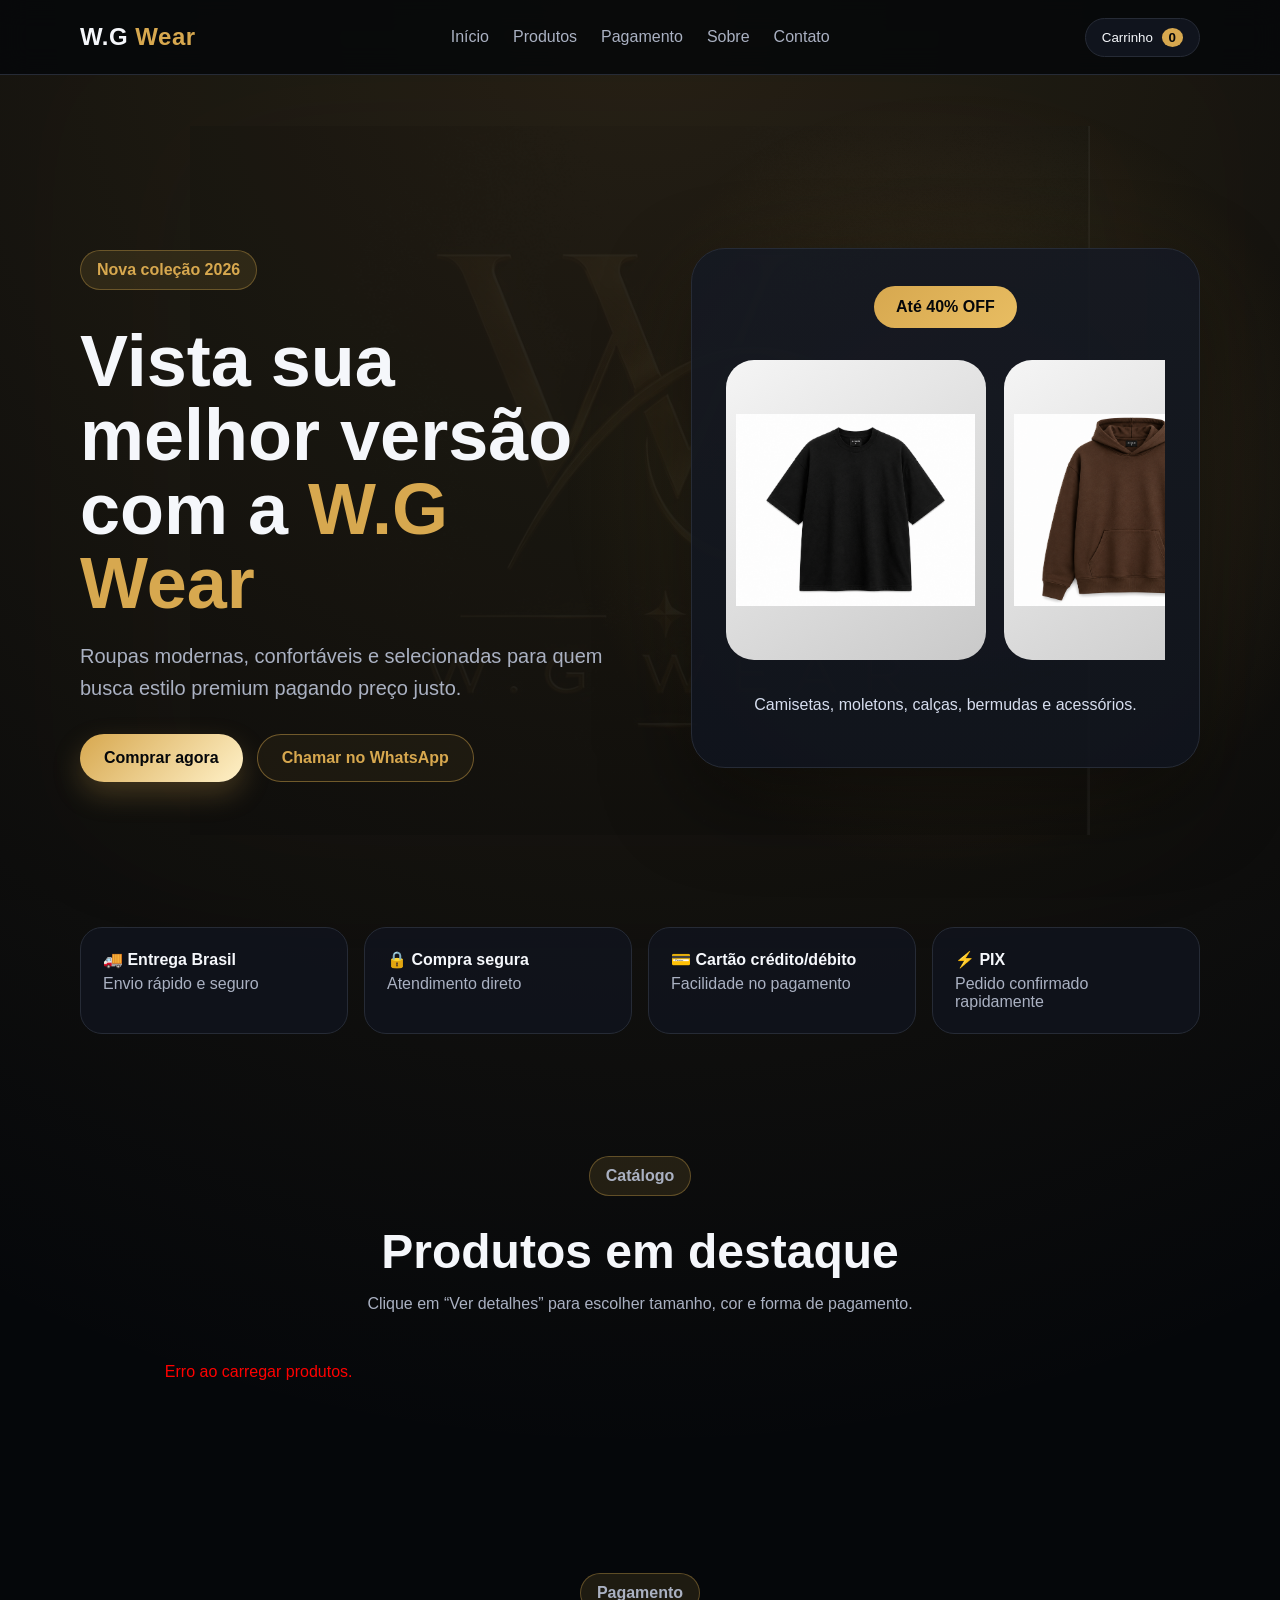
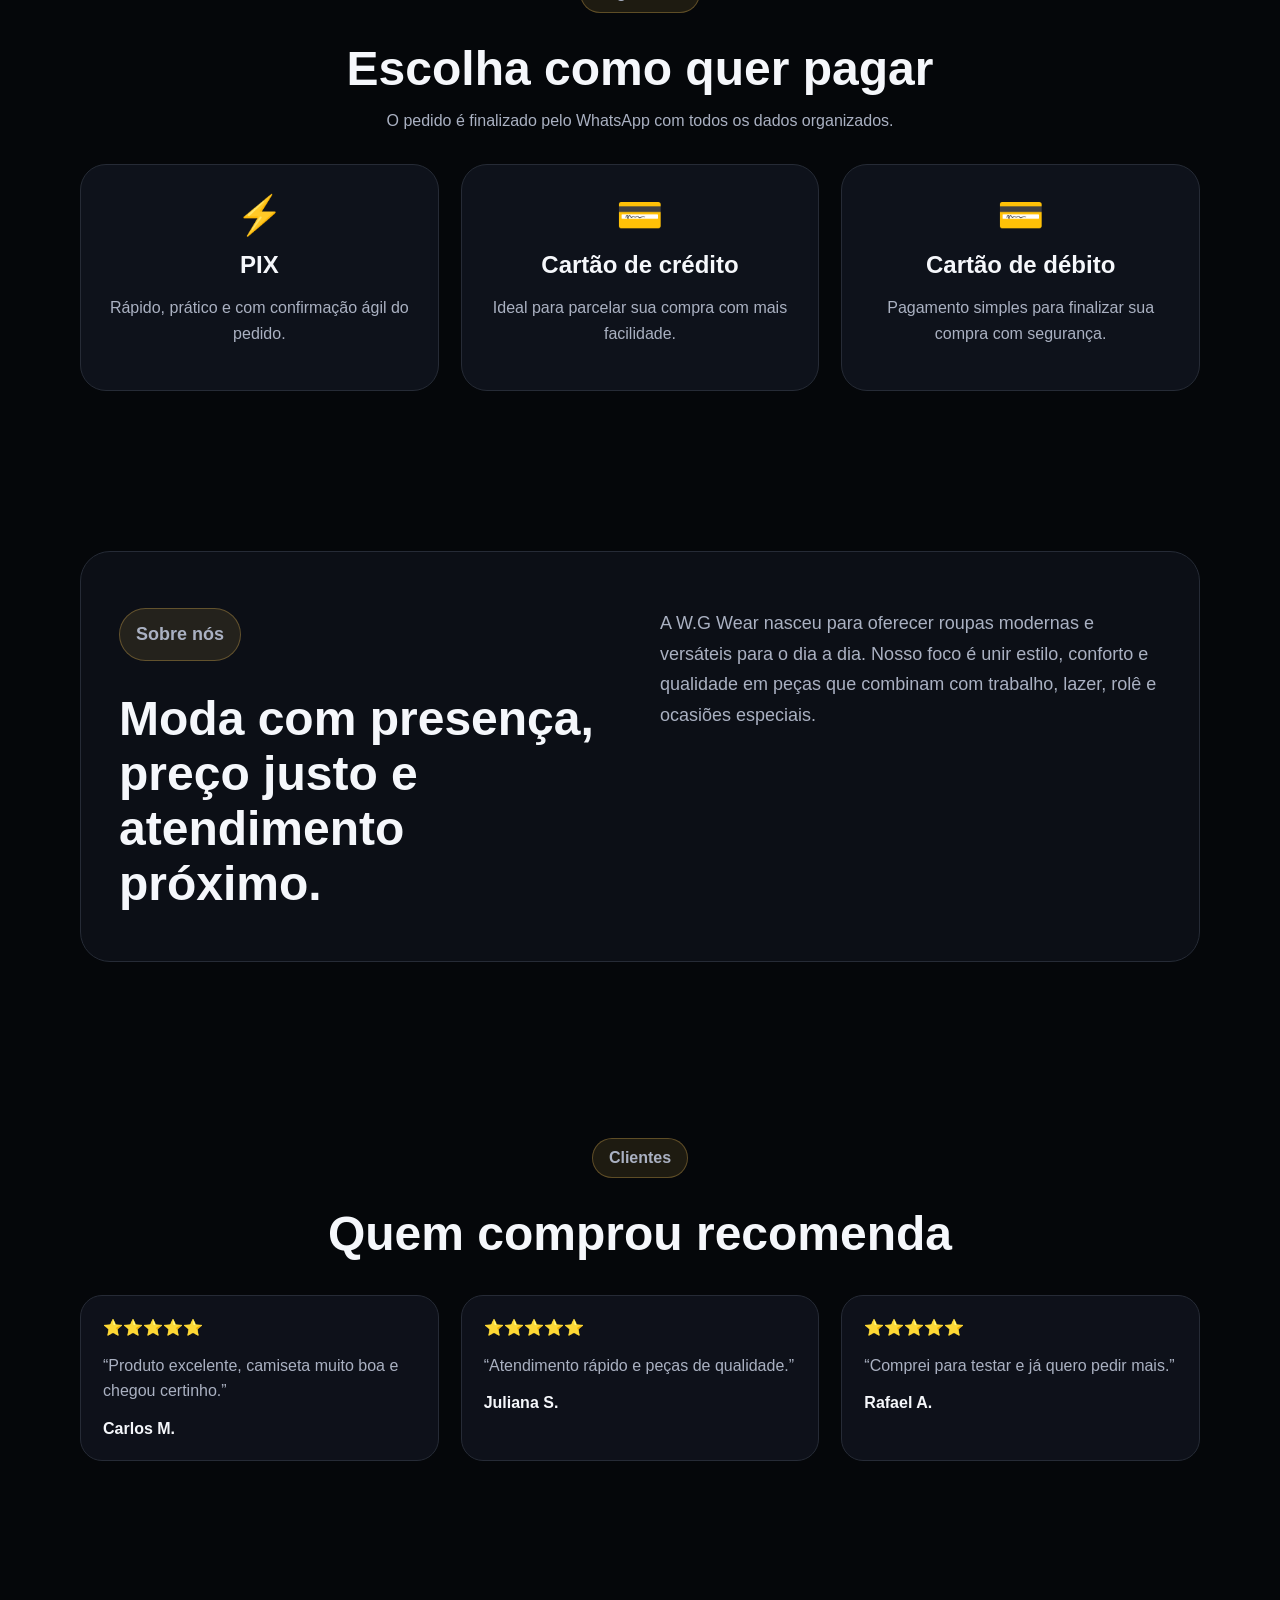
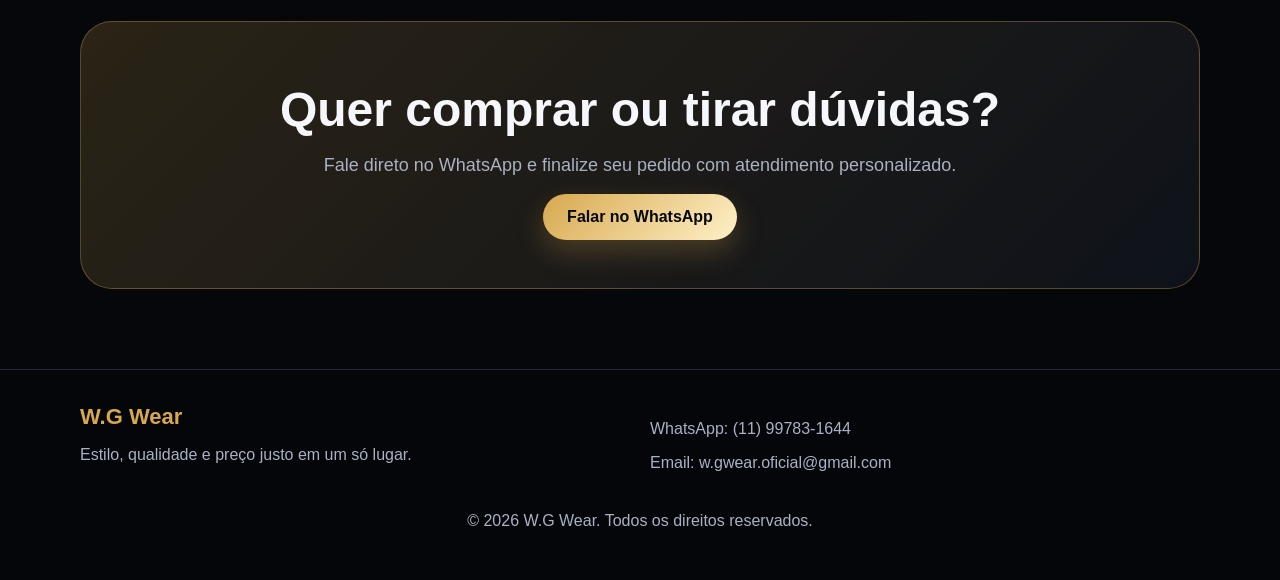
<file: wemerson_imports_checkout_detalhes/index.html>
<!DOCTYPE html>
<html lang="pt-BR">
<head>
  <meta charset="UTF-8" />
  <meta name="viewport" content="width=device-width, initial-scale=1.0" />
  <title>W.G Wear | Moda Masculina e Feminina</title>
  <meta name="description" content="W.G Wear: roupas modernas, camisetas premium, moletons, bermudas e acessórios com PIX, cartão de crédito e débito." />
  <meta name="keywords" content="W.G Wear, loja de roupa, camisetas, moda masculina, streetwear, roupas importadas" />
  <meta name="author" content="W.G Wear" />
  <meta property="og:title" content="W.G Wear" />
  <meta property="og:description" content="Estilo, qualidade e preço justo em um só lugar." />
  <meta property="og:type" content="website" />
  <meta property="og:image" content="assets/logo-bg.png" />
  <link rel="icon" href="assets/logo-bg.png" type="image/png" />
  <link rel="stylesheet" href="style.css" />
  <!-- Google tag (gtag.js) -->
  <script async src="https://www.googletagmanager.com/gtag/js?id=G-TPC8C4ZMBR"></script>
  <script>
  window.dataLayer = window.dataLayer || [];
  function gtag(){dataLayer.push(arguments);}
  gtag('js', new Date());

  gtag('config', 'G-TPC8C4ZMBR');
  </script>
</head>
<body>
  <div class="site-bg-logo" aria-hidden="true"></div>

  <header class="topbar">
    <div class="container nav">
      <a href="#inicio" class="brand">W.G <span>Wear</span></a>
      <nav class="menu" id="menu">
        <a href="#inicio">Início</a>
        <a href="#produtos">Produtos</a>
        <a href="#pagamento">Pagamento</a>
        <a href="#sobre">Sobre</a>
        <a href="#contato">Contato</a>
      </nav>
      <button class="cart-btn" onclick="toggleCart()">Carrinho <strong id="cartCount">0</strong></button>
      <button class="hamb" onclick="toggleMenu()" aria-label="Abrir menu">☰</button>
    </div>
  </header>

  <main id="inicio">
    <section class="hero">
      <div class="container hero-grid">
        <div class="hero-copy">
          <p class="tag">Nova coleção 2026</p>
          <h1>Vista sua melhor versão com a <span>W.G Wear</span></h1>
          <p class="hero-text">Roupas modernas, confortáveis e selecionadas para quem busca estilo premium pagando preço justo.</p>
          <div class="hero-actions">
            <a class="btn primary" href="#produtos">Comprar agora</a>
            <a class="btn secondary" href="https://wa.me/5511997831644?text=Ol%C3%A1%2C%20vim%20pelo%20site%20W.G%20Wear%21%20Gostaria%20de%20mais%20informa%C3%A7%C3%B5es%20sobre%20os%20produtos." target="_blank">Chamar no WhatsApp</a>
          </div>
        </div>

        <div class="hero-card">
          <div class="discount">Até 40% OFF</div>
          <div class="hero-slider" aria-label="Vitrine de roupas W.G Wear">
            <div class="hero-track">
              <div class="hero-slide"><img src="assets/Camiseta Primium Oversized Preta.png" alt="Camiseta oversized"></div>
              <div class="hero-slide"><img src="assets/moletom-premium.png" alt="Moletom premium"></div>
              <div class="hero-slide"><img src="assets/calca-cargo.png" alt="Calça cargo street"></div>
              <div class="hero-slide"><img src="assets/bermuda-casual.png" alt="Bermuda casual"></div>
              <div class="hero-slide"><img src="assets/bone-basico.png" alt="Boné"></div>
              <div class="hero-slide"><img src="assets/Camiseta Primium Oversized Preta.png" alt="Camiseta oversized"></div>
              <div class="hero-slide"><img src="assets/moletom-premium.png" alt="Moletom premium"></div>
              <div class="hero-slide"><img src="assets/calca-cargo.png" alt="Calça cargo street"></div>
              <div class="hero-slide"><img src="assets/bermuda-casual.png" alt="Bermuda casual"></div>
              <div class="hero-slide"><img src="assets/bone-basico.png" alt="Boné"></div>
            </div>
          </div>
          <p>Camisetas, moletons, calças, bermudas e acessórios.</p>
        </div>
      </div>
    </section>

    <section class="benefits">
      <div class="container benefits-grid">
        <div><strong>🚚 Entrega Brasil</strong><span>Envio rápido e seguro</span></div>
        <div><strong>🔒 Compra segura</strong><span>Atendimento direto</span></div>
        <div><strong>💳 Cartão crédito/débito</strong><span>Facilidade no pagamento</span></div>
        <div><strong>⚡ PIX</strong><span>Pedido confirmado rapidamente</span></div>
      </div>
    </section>

    <section id="produtos" class="products-section">
      <div class="container section-head">
        <p class="tag">Catálogo</p>
        <h2>Produtos em destaque</h2>
        <p>Clique em “Ver detalhes” para escolher tamanho, cor e forma de pagamento.</p>
      </div>
      <div class="container products" id="products"></div>
    </section>

    <section id="pagamento" class="payment-section">
      <div class="container section-head">
        <p class="tag">Pagamento</p>
        <h2>Escolha como quer pagar</h2>
        <p>O pedido é finalizado pelo WhatsApp com todos os dados organizados.</p>
      </div>
      <div class="container payment-grid">
        <article><span>⚡</span><h3>PIX</h3><p>Rápido, prático e com confirmação ágil do pedido.</p></article>
        <article><span>💳</span><h3>Cartão de crédito</h3><p>Ideal para parcelar sua compra com mais facilidade.</p></article>
        <article><span>💳</span><h3>Cartão de débito</h3><p>Pagamento simples para finalizar sua compra com segurança.</p></article>
      </div>
    </section>

    <section id="sobre" class="about">
      <div class="container about-grid">
        <div>
          <p class="tag">Sobre nós</p>
          <h2>Moda com presença, preço justo e atendimento próximo.</h2>
        </div>
        <p>A W.G Wear nasceu para oferecer roupas modernas e versáteis para o dia a dia. Nosso foco é unir estilo, conforto e qualidade em peças que combinam com trabalho, lazer, rolê e ocasiões especiais.</p>
      </div>
    </section>

    <section class="reviews">
      <div class="container section-head">
        <p class="tag">Clientes</p>
        <h2>Quem comprou recomenda</h2>
      </div>
      <div class="container reviews-grid">
        <article>⭐⭐⭐⭐⭐<p>“Produto excelente, camiseta muito boa e chegou certinho.”</p><strong>Carlos M.</strong></article>
        <article>⭐⭐⭐⭐⭐<p>“Atendimento rápido e peças de qualidade.”</p><strong>Juliana S.</strong></article>
        <article>⭐⭐⭐⭐⭐<p>“Comprei para testar e já quero pedir mais.”</p><strong>Rafael A.</strong></article>
      </div>
    </section>

    <section id="contato" class="contact">
      <div class="container contact-box">
        <h2>Quer comprar ou tirar dúvidas?</h2>
        <p>Fale direto no WhatsApp e finalize seu pedido com atendimento personalizado.</p>
        <a class="btn primary" href="https://wa.me/5511997831644?text=Ol%C3%A1%2C%20tenho%20interesse%20nos%20produtos%20da%20W.G%20Wear" target="_blank">Falar no WhatsApp</a>
      </div>
    </section>
  </main>

  <aside class="cart" id="cart">
    <div class="cart-head">
      <h3>Seu carrinho</h3>
      <button onclick="toggleCart()">×</button>
    </div>
    <div id="cartItems" class="cart-items"></div>
    <div class="cart-footer">
      <label for="paymentMethod">Forma de pagamento</label>
      <select id="paymentMethod" onchange="renderCart()">
        <option value="PIX">PIX</option>
        <option value="Cartão de crédito">Cartão de crédito</option>
        <option value="Cartão de débito">Cartão de débito</option>
      </select>
      <strong>Total: <span id="cartTotal">R$ 0,00</span></strong>
      <button class="btn primary full" onclick="abrirCheckout()">Finalizar Pedido</button>
    </div>
  </aside>

   <div class="modal" id="productModal" aria-hidden="true">
    <div class="modal-overlay" onclick="closeProductModal()"></div>

    <div
      class="modal-content"
      role="dialog"
      aria-modal="true"
      aria-label="Detalhes do produto"
    >
      <button
        class="modal-close"
        onclick="closeProductModal()"
      >
        ×
      </button>

      <div id="modalBody"></div>
    </div>
  </div>

  <!-- MODAL CHECKOUT -->

  <div id="checkoutModal" class="checkout-modal">

    <div class="checkout-content">

      <div class="checkout-head">
        <h2>Finalizar Pedido</h2>

        <button onclick="fecharCheckout()">
          ×
        </button>
      </div>

      <div class="checkout-form">

        <input
  type="text"
  id="nomeCliente"
  placeholder="Nome Completo"
  required
>

<input
  type="tel"
  id="telefoneCliente"
  placeholder="WhatsApp"
  required
>

<input
  type="text"
  id="cpfCliente"
  placeholder="CPF"
  required
>

<input
  type="text"
  id="cepCliente"
  placeholder="CEP"
  required
>

<input
  type="text"
  id="enderecoCliente"
  placeholder="Rua / Avenida"
  required
>

<input
  type="text"
  id="numeroCliente"
  placeholder="Número"
  required
>

<input
  type="text"
  id="complementoCliente"
  placeholder="Complemento"
  required
>

<input
  type="text"
  id="bairroCliente"
  placeholder="Bairro"
  required
>

<input
  type="text"
  id="cidadeCliente"
  placeholder="Cidade"
  required
>

<select id="pagamentoCliente" required>
  <option value="" selected disabled>
    Forma de pagamento
  </option>

  <option value="PIX">
    PIX
  </option>

  <option value="Cartão de crédito">
    Cartão de crédito
  </option>

  <option value="Cartão de débito">
    Cartão de débito
  </option>
</select>

<button
  type="button"
  id="btnFinalizarPedido"
  class="btn primary full"
  onclick="enviarPedidoWhatsapp()"
>
  Finalizar Pedido
</button>

</div>

</div>

</div>

<footer>
  <div class="container footer-grid">
    <div>
      <strong>W.G Wear</strong>
      <p>
        Estilo, qualidade e preço justo em um só lugar.
      </p>
    </div>

    <div>
      <p>WhatsApp: (11) 99783-1644</p>
      <p>Email: w.gwear.oficial@gmail.com</p>
    </div>
  </div>

  <p class="copy">
    © 2026 W.G Wear. Todos os direitos reservados.
  </p>
</footer>

<script src="script.js" defer></script>
</body>
</html>
</file>
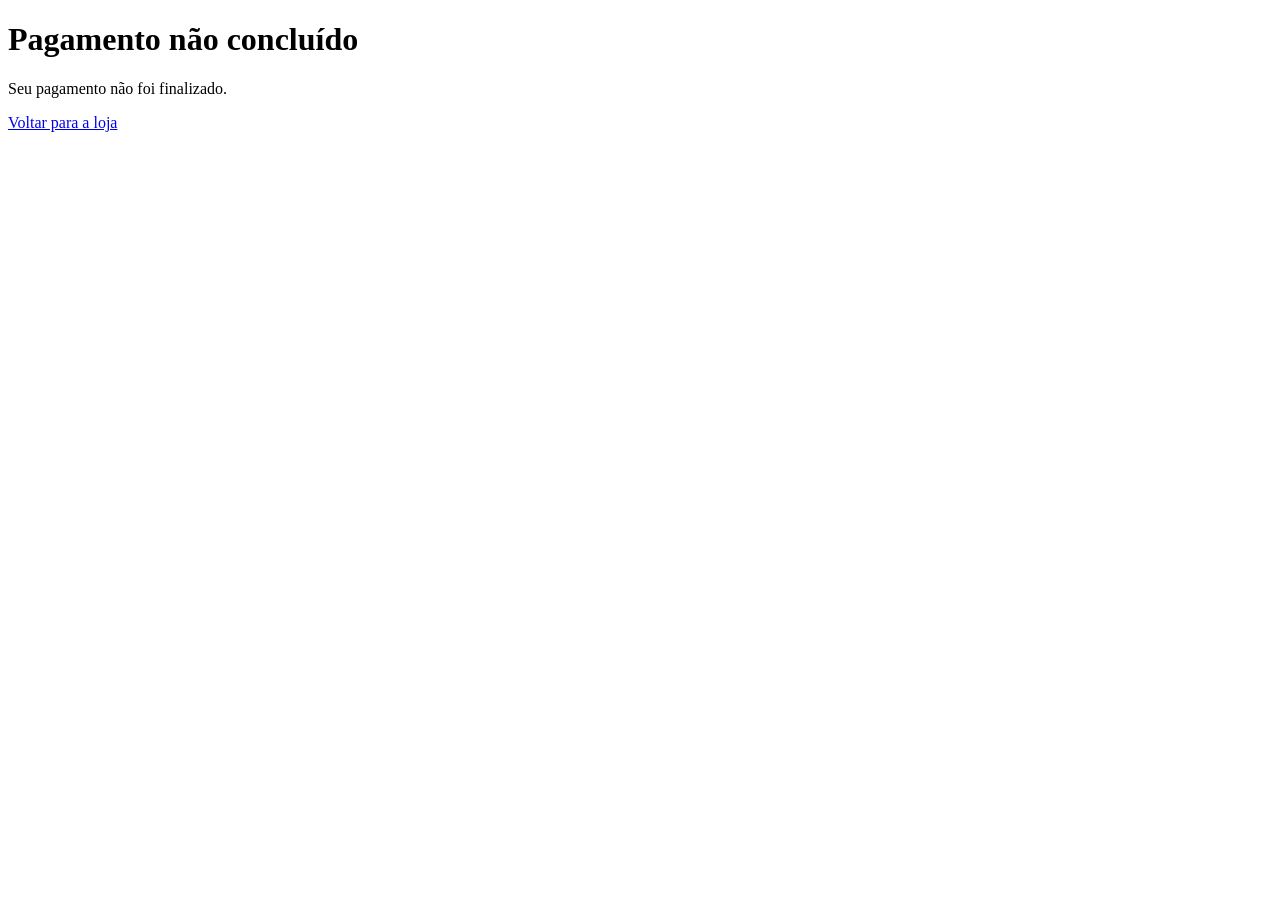
<file: wemerson_imports_checkout_detalhes/falha.html>
<!DOCTYPE html>
<html lang="pt-BR">
<head>
  <meta charset="UTF-8">
  <title>Pagamento não concluído - W.G Wear</title>
</head>
<body>
  <h1>Pagamento não concluído</h1>
  <p>Seu pagamento não foi finalizado.</p>
  <a href="/">Voltar para a loja</a>
</body>
</html>
</file>
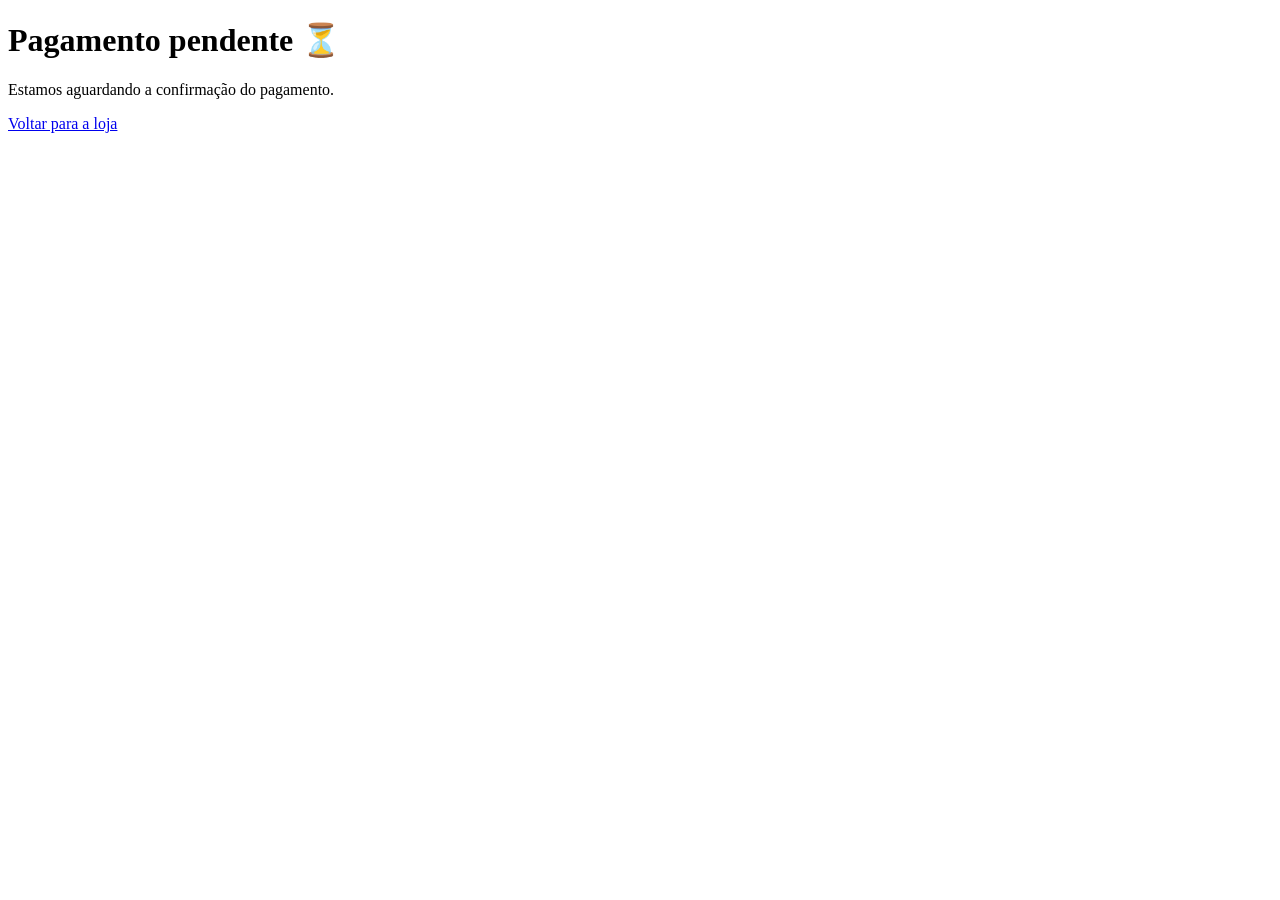
<file: wemerson_imports_checkout_detalhes/pendente.html>
<!DOCTYPE html>
<html lang="pt-BR">
<head>
  <meta charset="UTF-8">
  <title>Pagamento pendente - W.G Wear</title>
</head>
<body>
  <h1>Pagamento pendente ⏳</h1>
  <p>Estamos aguardando a confirmação do pagamento.</p>
  <a href="/">Voltar para a loja</a>
</body>
</html>
</file>
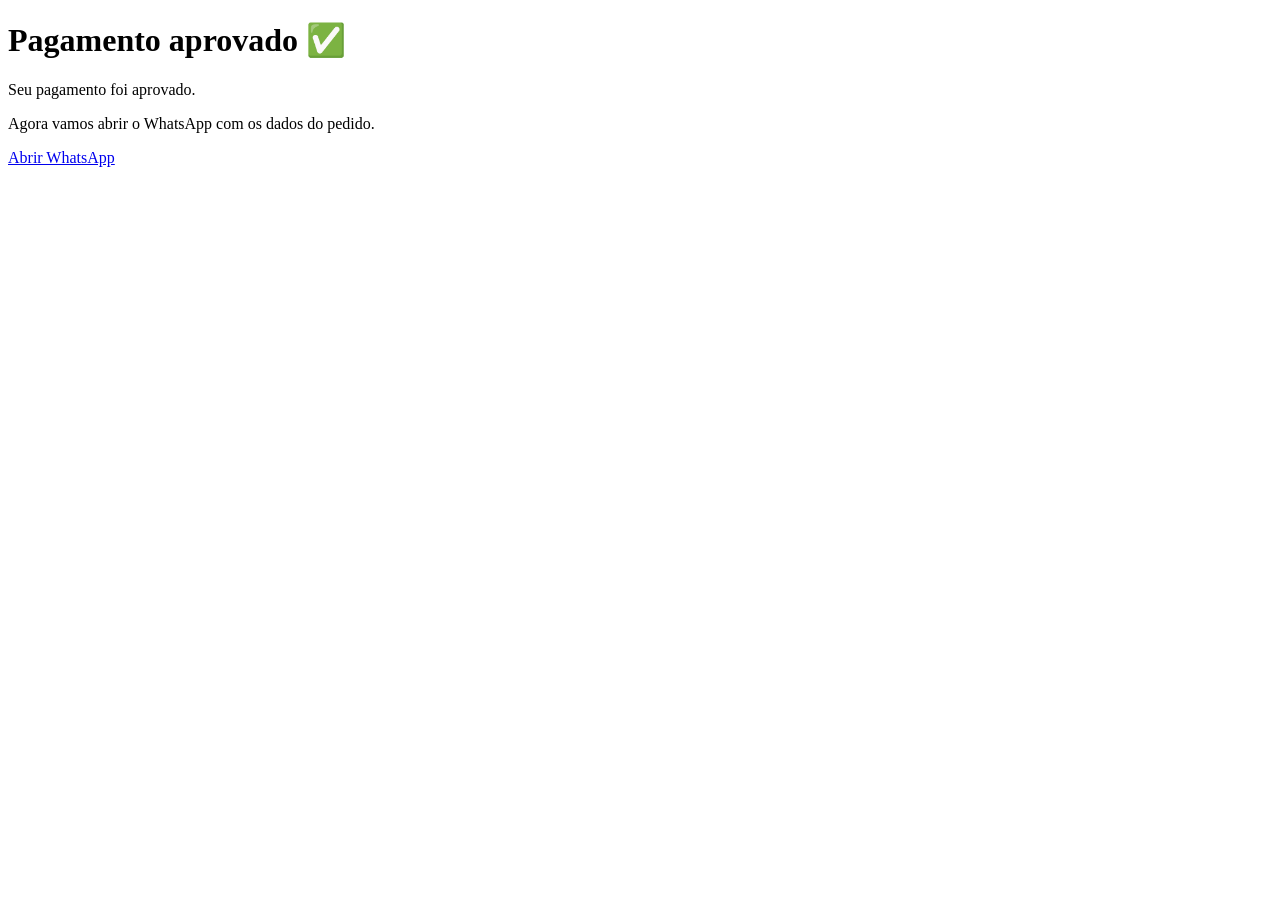
<file: wemerson_imports_checkout_detalhes/sucesso.html>
<!DOCTYPE html>
<html lang="pt-BR">
<head>
  <meta charset="UTF-8">
  <title>Pagamento aprovado - W.G Wear</title>
</head>
<body>
  <h1>Pagamento aprovado ✅</h1>
  <p>Seu pagamento foi aprovado.</p>
  <p>Agora vamos abrir o WhatsApp com os dados do pedido.</p>
  <a id="abrirWhatsapp" href="#">Abrir WhatsApp</a>

  <script>
    const whatsappNumber = "5511997831644";

    const pedido = JSON.parse(
      localStorage.getItem("ultimoPedidoWGWear") || "{}"
    );

    const money = value => Number(value || 0).toLocaleString("pt-BR", {
      style: "currency",
      currency: "BRL"
    });

    if (pedido && pedido.cliente && pedido.carrinho) {
      const itens = pedido.carrinho.map(i =>
`• ${i.qty}x ${i.name}
  Cor: ${i.color}
  Tamanho: ${i.size}
  Valor: ${money(i.price)}`
      ).join("\n\n");

      const mensagem =
`🔥 PEDIDO PAGO - W.G WEAR

━━━━━━━━━━━━━━━

👤 DADOS DO CLIENTE

Nome: ${pedido.cliente.nome}
Telefone: ${pedido.cliente.telefone}
CPF: ${pedido.cliente.cpf || "Não informado"}

━━━━━━━━━━━━━━━

📦 ENTREGA

${pedido.cliente.endereco}, ${pedido.cliente.numero}

Complemento: ${pedido.cliente.complemento || "Não informado"}

Bairro: ${pedido.cliente.bairro}
Cidade: ${pedido.cliente.cidade}

CEP: ${pedido.cliente.cep}

━━━━━━━━━━━━━━━

🛍 PRODUTOS

${itens}

━━━━━━━━━━━━━━━

💰 TOTAL

${money(pedido.total)}

━━━━━━━━━━━━━━━

✅ Status: Pagamento aprovado via Mercado Pago.`;

      const linkWhatsapp = `https://wa.me/${whatsappNumber}?text=${encodeURIComponent(mensagem)}`;

      document.getElementById("abrirWhatsapp").href = linkWhatsapp;

      setTimeout(() => {
        window.location.href = linkWhatsapp;
      }, 1500);
    }
  </script>
</body>
</html>
</file>
<file: wemerson_imports_checkout_detalhes/style.css>
:root {
  --bg: #05070a;
  --card: #10141d;
  --card2: #151922;
  --text: #f5f7fb;
  --muted: #aab1c2;
  --gold: #d7a84f;
  --gold2: #fff1c8;
  --line: #262b36;
}
* {
  box-sizing: border-box;
}
html {
  scroll-behavior: smooth;
}
body {
  margin: 0;
  font-family: Arial, Helvetica, sans-serif;
  background:
    radial-gradient(
      circle at 50% 0%,
      rgba(215, 168, 79, 0.16),
      transparent 38%
    ),
    var(--bg);
  color: var(--text);
  overflow-x: hidden;
}
a {
  text-decoration: none;
  color: inherit;
}
.container {
  width: min(1120px, 92%);
  margin: auto;
}
.site-bg-logo{
    position: fixed;
    inset: 0;

    background-image: url('assets/logo-bg.png');
    background-repeat: no-repeat;

    background-position: center 14vh;
    background-size: min(85vw, 900px);

    opacity: 0.08;

    filter: drop-shadow(
        0 0 80px rgba(215,168,79,.35)
    );

    pointer-events: none;
    z-index: -1;
}

.site-bg-logo::after{
    content: "";
    position: absolute;
    inset: 0;
    background: rgba(5,7,10,.20);
}
.site-bg-logo:after {
  content: "";
  position: absolute;
  inset: 0;
  background: rgba(5, 7, 10, 0.35);
}
.topbar {
  position: sticky;
  top: 0;
  z-index: 20;
  background: rgba(5, 7, 10, 0.86);
  backdrop-filter: blur(14px);
  border-bottom: 1px solid var(--line);
}
.nav {
  height: 74px;
  display: flex;
  align-items: center;
  justify-content: space-between;
  gap: 20px;
}
.brand {
  font-size: 24px;
  font-weight: 900;
  letter-spacing: 0.5px;
}
.brand span,
.hero h1 span,
.tag {
  color: var(--gold);
}
.menu {
  display: flex;
  gap: 24px;
  color: var(--muted);
}
.menu a:hover {
  color: var(--gold);
}
.cart-btn,
.hamb {
  border: 1px solid var(--line);
  background: var(--card);
  color: var(--text);
  border-radius: 999px;
  padding: 11px 16px;
  cursor: pointer;
}
.cart-btn strong {
  background: var(--gold);
  color: #05070a;
  border-radius: 50%;
  padding: 2px 7px;
  margin-left: 5px;
}
.hamb {
  display: none;
}
.hero {
  min-height: calc(100vh - 74px);
  display: flex;
  align-items: center;
  position: relative;
}
.hero:before {
  content: "";
  position: absolute;
  inset: 0;
  background: radial-gradient(
    circle at 75% 50%,
    rgba(215, 168, 79, 0.16),
    transparent 38%
  );
  pointer-events: none;
}
.hero-grid {
  display: grid;
  grid-template-columns: 1.05fr 0.95fr;
  gap: 48px;
  align-items: center;
  position: relative;
}
.tag {
  display: inline-block;
  background: rgba(215, 168, 79, 0.12);
  border: 1px solid rgba(215, 168, 79, 0.35);
  padding: 10px 16px;
  border-radius: 999px;
  font-weight: 800;
}
.hero h1 {
  font-size: clamp(40px, 6vw, 72px);
  line-height: 1.03;
  margin: 18px 0;
}
.hero-text {
  font-size: 20px;
  color: var(--muted);
  max-width: 650px;
  line-height: 1.6;
}
.hero-actions {
  display: flex;
  gap: 14px;
  flex-wrap: wrap;
  margin-top: 30px;
}
.btn {
  display: inline-flex;
  align-items: center;
  justify-content: center;
  border: 0;
  border-radius: 999px;
  padding: 14px 24px;
  font-weight: 900;
  cursor: pointer;
  transition: 0.25s;
}
.btn.primary {
  background: linear-gradient(135deg, var(--gold), var(--gold2));
  color: #05070a;
  box-shadow: 0 12px 28px rgba(215, 168, 79, 0.25);
}
.btn.secondary {
  border: 1px solid rgba(215, 168, 79, 0.45);
  color: var(--gold);
  background: rgba(215, 168, 79, 0.06);
}
.btn:hover {
  transform: translateY(-3px);
}
.full {
  width: 100%;
}
.hero-card {
  background: linear-gradient(
    180deg,
    rgba(21, 25, 34, 0.92),
    rgba(16, 20, 29, 0.92)
  );
  border: 1px solid var(--line);
  border-radius: 34px;
  min-height: 520px;
  padding: 34px;
  display: flex;
  flex-direction: column;
  justify-content: center;
  align-items: center;
  text-align: center;
  box-shadow: 0 30px 90px rgba(0, 0, 0, 0.42);
  overflow: hidden;
}
.discount {
  background: linear-gradient(135deg, var(--gold), #e8bd62);
  color: #05070a;
  border-radius: 999px;
  font-weight: 900;
  padding: 12px 22px;
  margin-bottom: 24px;
}
.hero-slider {
  width: 100%;
  overflow: hidden;
  padding: 8px 0 20px;
}
.hero-track {
  display: flex;
  width: max-content;
  gap: 18px;
  animation: slideClothes 22s linear infinite;
}
.hero-slide {
  width: 260px;
  height: 300px;
  flex: 0 0 260px;
  background: linear-gradient(145deg, #f5f5f5, #c9c9c9);
  border-radius: 28px;
  display: flex;
  align-items: center;
  justify-content: center;
  overflow: hidden;
}
.hero-slide img {
  width: 92%;
  height: 92%;
  object-fit: contain;
}
.hero-card p {
  color: #d7deef;
}
@keyframes slideClothes {
  from {
    transform: translateX(0);
  }
  to {
    transform: translateX(calc(-50% - 45px));
  }
}
.benefits {
  padding: 26px 0;
}
.benefits-grid {
  display: grid;
  grid-template-columns: repeat(4, 1fr);
  gap: 16px;
}
.benefits-grid div,
.reviews-grid article {
  background: rgba(16, 20, 29, 0.88);
  border: 1px solid var(--line);
  border-radius: 22px;
  padding: 22px;
}
.benefits-grid span {
  display: block;
  color: var(--muted);
  margin-top: 6px;
}
.products-section,
.reviews,
.about,
.contact {
  padding: 80px 0;
}
.section-head {
  text-align: center;
  margin-bottom: 34px;
}
.section-head h2,
.about h2,
.contact h2 {
  font-size: clamp(32px, 4vw, 48px);
  margin: 12px 0;
}
.section-head p {
  color: var(--muted);
}
.products {
  display: grid;
  grid-template-columns: repeat(3, 1fr);
  gap: 24px;
}
.product {
  background: rgba(16, 20, 29, 0.9);
  border: 1px solid var(--line);
  border-radius: 26px;
  overflow: hidden;
  transition: 0.25s;
}
.product:hover {
  transform: translateY(-8px);
  border-color: rgba(215, 168, 79, 0.55);
}
.product-img {
  height: 260px;
  background: linear-gradient(145deg, #f8f8f8, #bfbfbf);
  display: flex;
  align-items: center;
  justify-content: center;
}
.product-img img {
  width: 86%;
  height: 86%;
  object-fit: contain;
  transition: 0.25s;
}
.product:hover img {
  transform: scale(1.06);
}
.product-body {
  padding: 22px;
}
.product-body p {
  color: var(--muted);
  line-height: 1.5;
}
.price {
  font-size: 26px;
  font-weight: 900;
  color: var(--gold);
  margin: 16px 0;
}
.about-grid {
  display: grid;
  grid-template-columns: 1fr 1fr;
  gap: 40px;
  background: rgba(16, 20, 29, 0.72);
  border: 1px solid var(--line);
  border-radius: 30px;
  padding: 38px;
}
.about-grid p {
  color: var(--muted);
  font-size: 18px;
  line-height: 1.7;
}
.reviews-grid {
  display: grid;
  grid-template-columns: repeat(3, 1fr);
  gap: 22px;
}
.reviews-grid p {
  color: var(--muted);
  line-height: 1.6;
}
.contact-box {
  text-align: center;
  background: linear-gradient(
    135deg,
    rgba(215, 168, 79, 0.18),
    rgba(16, 20, 29, 0.88)
  );
  border: 1px solid rgba(215, 168, 79, 0.35);
  border-radius: 32px;
  padding: 48px;
}
.contact-box p {
  color: var(--muted);
  font-size: 18px;
}
.cart {
  position: fixed;
  top: 0;
  right: -420px;
  width: min(400px, 94vw);
  height: 100vh;
  background: #0d1118;
  border-left: 1px solid var(--line);
  z-index: 30;
  transition: 0.3s;
  display: flex;
  flex-direction: column;
}
.cart.open {
  right: 0;
}
.cart-head,
.cart-footer {
  padding: 20px;
  border-bottom: 1px solid var(--line);
  display: flex;
  align-items: center;
  justify-content: space-between;
}
.cart-head button,
.cart-item button {
  background: transparent;
  color: var(--gold);
  border: 0;
  font-size: 24px;
  cursor: pointer;
}
.cart-items {
  padding: 20px;
  overflow: auto;
  flex: 1;
}
.cart-item {
  display: flex;
  justify-content: space-between;
  gap: 14px;
  border-bottom: 1px solid var(--line);
  padding: 14px 0;
}
.cart-footer {
  border-top: 1px solid var(--line);
  border-bottom: 0;
  display: block;
}
.cart-footer strong {
  display: block;
  margin-bottom: 15px;
  font-size: 20px;
}
footer {
  border-top: 1px solid var(--line);
  padding: 34px 0;
  background: rgba(5, 7, 10, 0.9);
}
.footer-grid {
  display: grid;
  grid-template-columns: 1fr 1fr;
  gap: 20px;
  color: var(--muted);
}
.footer-grid strong {
  color: var(--gold);
  font-size: 22px;
}
.copy {
  text-align: center;
  color: var(--muted);
  margin-top: 24px;
}
@media (max-width: 850px) {
  .menu {
    display: none;
    position: absolute;
    top: 74px;
    left: 0;
    right: 0;
    background: #080b10;
    border-bottom: 1px solid var(--line);
    padding: 20px;
    flex-direction: column;
  }
  .menu.open {
    display: flex;
  }
  .hamb {
    display: block;
  }
  .hero-grid,
  .about-grid,
  .footer-grid {
    grid-template-columns: 1fr;
  }
  .hero {
    padding: 50px 0;
  }
  .products,
  .reviews-grid,
  .benefits-grid {
    grid-template-columns: 1fr;
  }
  .hero-card {
    min-height: 420px;
  }
  .hero-slide {
    width: 210px;
    height: 240px;
    flex-basis: 210px;
  }
  .cart-btn {
    padding: 10px 12px;
  }
 .site-bg-logo{
    background-size:700px;
    background-position:center 220px;
}
}

/* Melhorias: detalhes do produto, opções e pagamentos */
.product-click {
  width: 100%;
  padding: 0;
  border: 0;
  background: transparent;
  cursor: pointer;
  display: block;
}
.product-category {
  display: inline-block;
  color: var(--gold);
  font-size: 13px;
  font-weight: 900;
  text-transform: uppercase;
  letter-spacing: 0.08em;
  margin-bottom: 8px;
}
.product-meta {
  display: grid;
  gap: 6px;
  margin: 14px 0;
  color: var(--muted);
  font-size: 13px;
}
.product-actions {
  display: grid;
  grid-template-columns: 1fr 1fr;
  gap: 10px;
}
.payment-section {
  padding: 80px 0;
}
.payment-grid {
  display: grid;
  grid-template-columns: repeat(3, 1fr);
  gap: 22px;
}
.payment-grid article {
  background: rgba(16, 20, 29, 0.9);
  border: 1px solid var(--line);
  border-radius: 26px;
  padding: 28px;
  text-align: center;
  transition: 0.25s;
}
.payment-grid article:hover {
  transform: translateY(-6px);
  border-color: rgba(215, 168, 79, 0.55);
}
.payment-grid span {
  font-size: 38px;
}
.payment-grid h3 {
  font-size: 24px;
  margin: 14px 0 8px;
}
.payment-grid p {
  color: var(--muted);
  line-height: 1.6;
}
.cart-footer label {
  display: block;
  color: var(--muted);
  margin: 0 0 8px;
}
.cart-footer select {
  width: 100%;
  padding: 13px 14px;
  margin-bottom: 18px;
  border-radius: 14px;
  border: 1px solid var(--line);
  background: #111722;
  color: var(--text);
  outline: none;
}
.cart-actions {
  display: flex;
  align-items: center;
  gap: 8px;
  flex-wrap: wrap;
  justify-content: flex-end;
}
.cart-actions button {
  background: rgba(215, 168, 79, 0.08);
  border: 1px solid rgba(215, 168, 79, 0.28);
  color: var(--gold);
  border-radius: 999px;
  padding: 7px 10px;
  font-size: 13px;
}
.cart-actions span {
  font-weight: 900;
  color: var(--text);
}
.modal {
  position: fixed;
  inset: 0;
  z-index: 60;
  display: none;
}
.modal.open {
  display: block;
}
.modal-overlay {
  position: absolute;
  inset: 0;
  background: rgba(0, 0, 0, 0.72);
  backdrop-filter: blur(8px);
}
.modal-content {
  position: relative;
  width: min(980px, 94vw);
  max-height: 90vh;
  overflow: auto;
  margin: 5vh auto;
  background: linear-gradient(
    180deg,
    rgba(21, 25, 34, 0.98),
    rgba(10, 13, 19, 0.98)
  );
  border: 1px solid rgba(215, 168, 79, 0.35);
  border-radius: 30px;
  box-shadow: 0 30px 110px rgba(0, 0, 0, 0.65);
  padding: 26px;
}
.modal-close {
  position: absolute;
  top: 18px;
  right: 18px;
  width: 42px;
  height: 42px;
  border-radius: 50%;
  border: 1px solid var(--line);
  background: #0b0f16;
  color: var(--gold);
  font-size: 26px;
  cursor: pointer;
  z-index: 2;
}
.modal-grid {
  display: grid;
  grid-template-columns: 0.9fr 1.1fr;
  gap: 30px;
  align-items: center;
}
.modal-img {
  min-height: 470px;
  background: linear-gradient(145deg, #f8f8f8, #c8c8c8);
  border-radius: 24px;
  display: flex;
  align-items: center;
  justify-content: center;
  overflow: hidden;
}
.modal-img img {
  width: 88%;
  height: 88%;
  object-fit: contain;
}
.modal-info h2 {
  font-size: clamp(30px, 4vw, 46px);
  margin: 6px 0 10px;
}
.modal-info p {
  color: var(--muted);
  line-height: 1.6;
}
.option-block {
  margin: 18px 0;
}
.option-block strong {
  display: block;
  margin-bottom: 10px;
}
.option-list {
  display: flex;
  gap: 10px;
  flex-wrap: wrap;
}
.option-btn {
  border: 1px solid var(--line);
  background: rgba(255, 255, 255, 0.04);
  color: var(--text);
  border-radius: 999px;
  padding: 10px 14px;
  cursor: pointer;
  font-weight: 800;
}
.option-btn.selected {
  background: linear-gradient(135deg, var(--gold), var(--gold2));
  color: #05070a;
  border-color: transparent;
}
.details-list {
  display: grid;
  grid-template-columns: 1fr 1fr;
  gap: 8px 14px;
  padding: 0;
  margin: 20px 0;
  list-style: none;
}
.details-list li {
  color: var(--muted);
  position: relative;
  padding-left: 18px;
}
.details-list li:before {
  content: "✓";
  position: absolute;
  left: 0;
  color: var(--gold);
  font-weight: 900;
}
.modal-info .btn {
  margin-top: 10px;
}
@media (max-width: 850px) {

  .product-actions,
  .payment-grid,
  .modal-grid,
  .details-list {
    grid-template-columns: 1fr;
  }

  .modal-img {
    min-height: 300px;
  }

  .modal-content {
    padding: 20px;
    margin: 3vh auto;
    max-height: 94vh;
  }

  .payment-section {
    padding: 55px 0;
  }

  .site-bg-logo {
    background-size: 75vw;
    background-position: center 120px;
  }

}
.checkout-modal{
    position:fixed;
    inset:0;
    background:rgba(0,0,0,.85);
    display:none;
    justify-content:center;
    align-items:center;
    z-index:99999;
}

.checkout-modal.active{
    display:flex;
}

.checkout-content{
    background:#111827;
    width:95%;
    max-width:650px;
    border-radius:20px;
    padding:25px;
}

.checkout-head{
    display:flex;
    justify-content:space-between;
    align-items:center;
    margin-bottom:20px;
}

.checkout-head button{
    background:none;
    border:none;
    color:white;
    font-size:28px;
    cursor:pointer;
}

.checkout-form{
    display:grid;
    gap:12px;
}

.checkout-form input,
.checkout-form select{
    padding:14px;
    border-radius:10px;
    border:1px solid #2b3442;
    background:#1a2130;
    color:white;
}
.checkout-modal{
  overflow-y:auto;
  padding:20px;
  align-items:flex-start;
}

.checkout-content{
  max-height:90vh;
  overflow-y:auto;
  margin:auto;
}

.checkout-form{
  padding-bottom:30px;
}

.checkout-form button{
  margin-top:10px;
  flex-shrink:0;
}
@media (max-width: 600px){
  .checkout-modal{
    padding:10px;
  }

  .checkout-content{
    max-height:95vh;
    width:100%;
    border-radius:16px;
  }

  .checkout-form input,
  .checkout-form select{
    min-height:52px;
  }
}
/* Correção Vercel - garante que a primeira seção apareça */
main#inicio {
  display: block;
  padding-top: 0;
}

.hero {
  display: flex !important;
  visibility: visible !important;
  opacity: 1 !important;
  min-height: calc(100vh - 74px);
  padding-top: 120px;
  padding-bottom: 80px;
  scroll-margin-top: 90px;
}

.products-section {
  padding-top: 80px;
}
</file>
